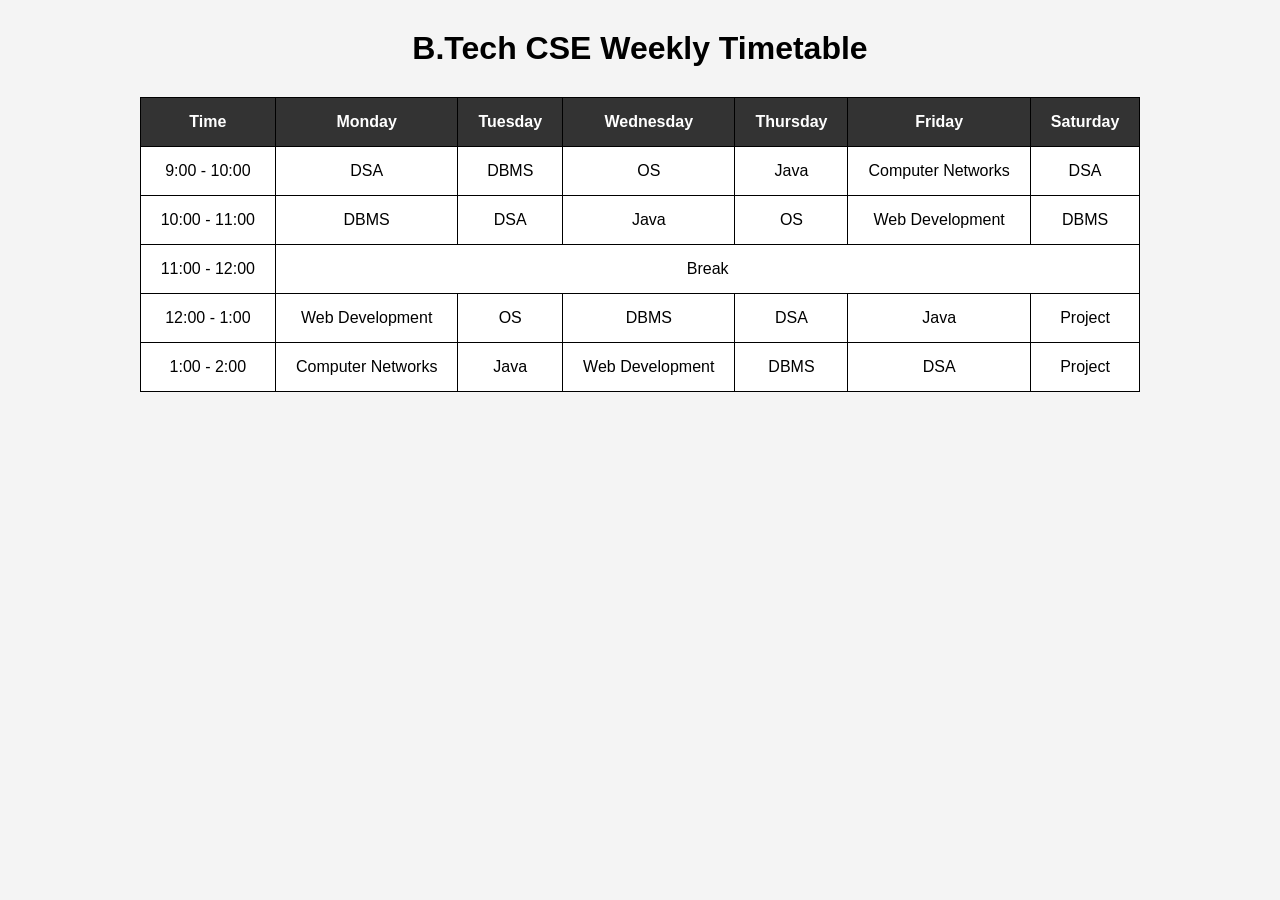
<file: classroom/index.html>
<!DOCTYPE html>
<html lang="en">
<head>
    <meta charset="UTF-8">
    <meta name="viewport" content="width=device-width, initial-scale=1.0">
    <title>B.Tech CSE Timetable</title>
    <link rel="stylesheet" href="style.css">
</head>

<body>

    <h1>B.Tech CSE Weekly Timetable</h1>

    <table>
        <tr>
            <th>Time</th>
            <th>Monday</th>
            <th>Tuesday</th>
            <th>Wednesday</th>
            <th>Thursday</th>
            <th>Friday</th>
            <th>Saturday</th>
        </tr>

        <tr>
            <td>9:00 - 10:00</td>
            <td>DSA</td>
            <td>DBMS</td>
            <td>OS</td>
            <td>Java</td>
            <td>Computer Networks</td>
            <td>DSA</td>
        </tr>

        <tr>
            <td>10:00 - 11:00</td>
            <td>DBMS</td>
            <td>DSA</td>
            <td>Java</td>
            <td>OS</td>
            <td>Web Development</td>
            <td>DBMS</td>
        </tr>

        <tr>
            <td>11:00 - 12:00</td>
            <td colspan="6">Break</td>
        </tr>

        <tr>
            <td>12:00 - 1:00</td>
            <td>Web Development</td>
            <td>OS</td>
            <td>DBMS</td>
            <td>DSA</td>
            <td>Java</td>
            <td>Project</td>
        </tr>

        <tr>
            <td>1:00 - 2:00</td>
            <td>Computer Networks</td>
            <td>Java</td>
            <td>Web Development</td>
            <td>DBMS</td>
            <td>DSA</td>
            <td>Project</td>
        </tr>
    </table>

</body>
</html>
</file>
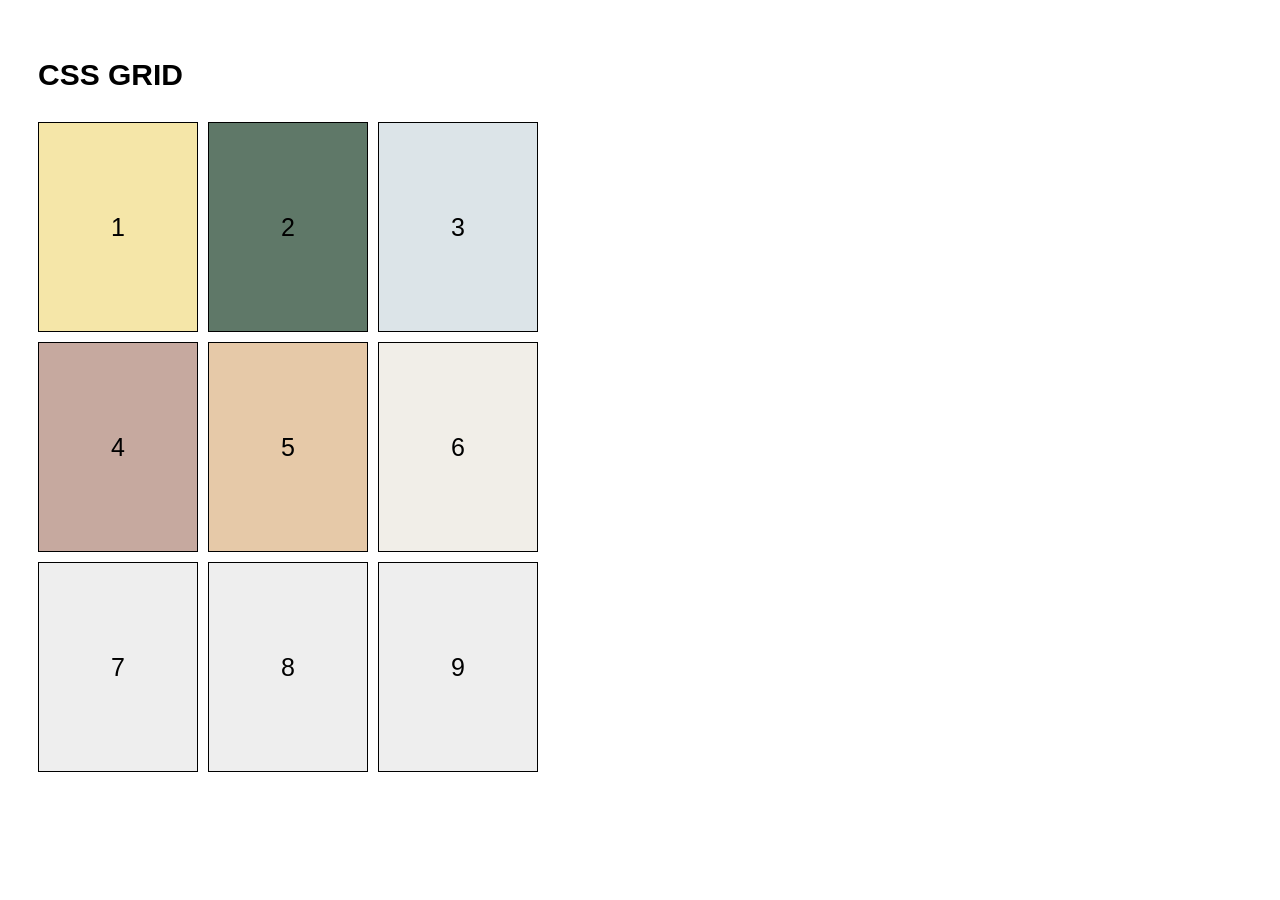
<file: task09/index.html>
<!DOCTYPE html>
<html lang="en">
<head>
    <meta charset="UTF-8">
    <meta name="viewport" content="width=device-width, initial-scale=1.0">
    <title>Document</title>
    <link rel="stylesheet" href="style.css">
</head>
<body>
    <!DOCTYPE html>
<html lang="en">
<head>
    <meta charset="UTF-8">
    <meta name="viewport" content="width=device-width, initial-scale=1.0">
    <title>CSS Grid</title>
    <link rel="stylesheet" href="style.css">
</head>
<body>

    <h1>CSS GRID</h1>

    <div class="grid-container">
        <div class="box box1">1</div>
        <div class="box box2">2</div>
        <div class="box box3">3</div>
        <div class="box box4">4</div>
        <div class="box box5">5</div>
        <div class="box box6">6</div>
        <div class="box box7">7</div>
        <div class="box box8">8</div>
        <div class="box box9">9</div>
    </div>

</body>
</html>
</body>
</html>
</file>
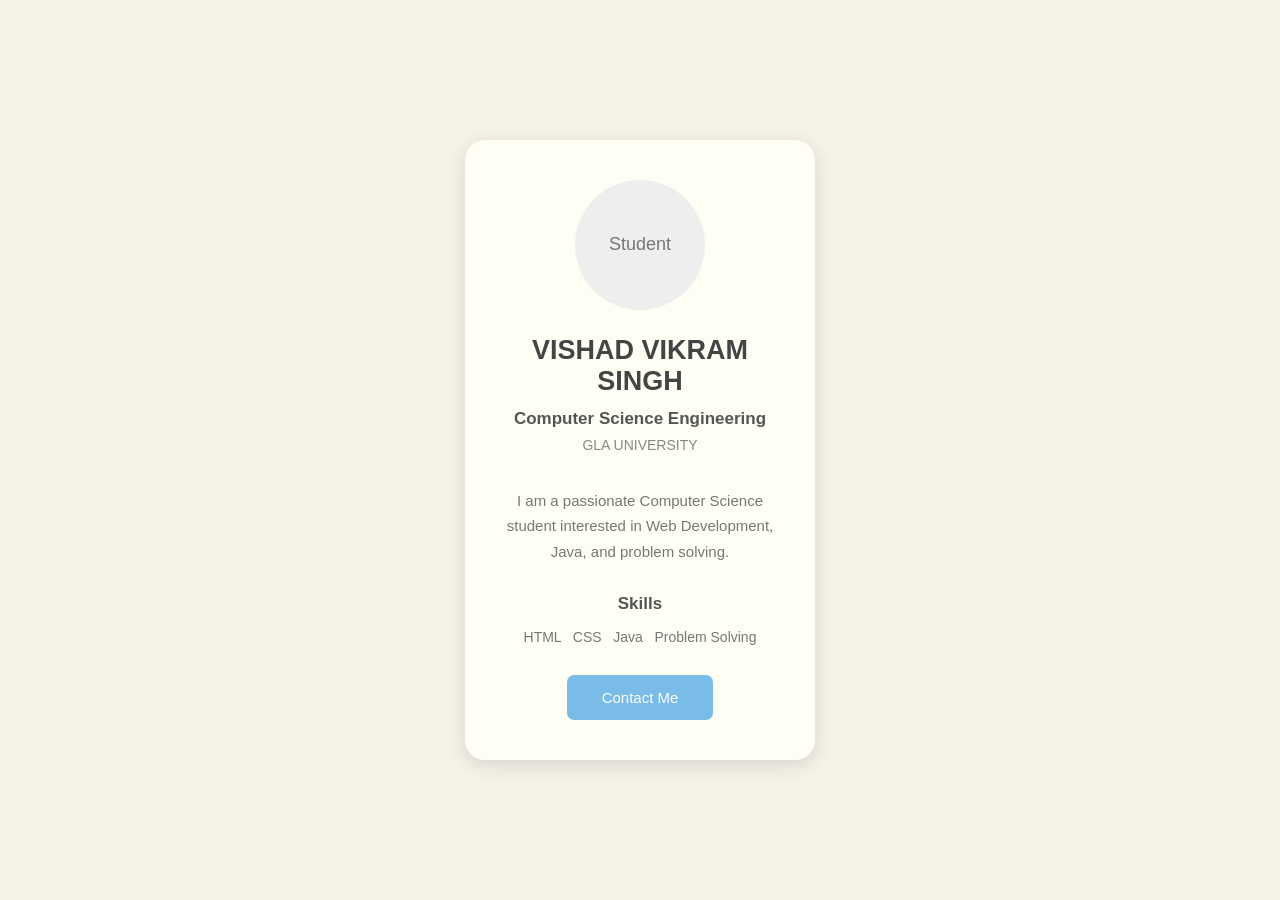
<file: classroom2/cssbox/index.html>
<!DOCTYPE html>
<html lang="en">
<head>
    <meta charset="UTF-8">
    <meta name="viewport" content="width=device-width, initial-scale=1.0">
    <link rel="stylesheet" href="style.css">
    <title>Document</title>
</head>
<body>
    <!DOCTYPE html>
<html lang="en">
<head>
    <meta charset="UTF-8">
    <meta name="viewport" content="width=device-width, initial-scale=1.0">
    <title>Student Profile</title>

    <link rel="stylesheet" href="style.css">
</head>

<body>

    <div class="card">

        <!-- Profile Circle -->
        <div class="profile">
            <span>Student</span>
        </div>

        <!-- Student Information -->
        <h1>VISHAD VIKRAM SINGH</h1>

        <h3>Computer Science Engineering</h3>

        <p class="college">GLA UNIVERSITY</p>

        <p class="about">
            I am a passionate Computer Science student
            interested in Web Development, Java, and
            problem solving.
        </p>

        <!-- Skills -->
        <h3 class="skills-title">Skills</h3>

        <p class="skills">
            HTML&nbsp;&nbsp; CSS&nbsp;&nbsp; Java&nbsp;&nbsp; Problem Solving
        </p>

        <!-- Button -->
        <button>Contact Me</button>

    </div>

</body>
</html>
</body>
</html>
</file>
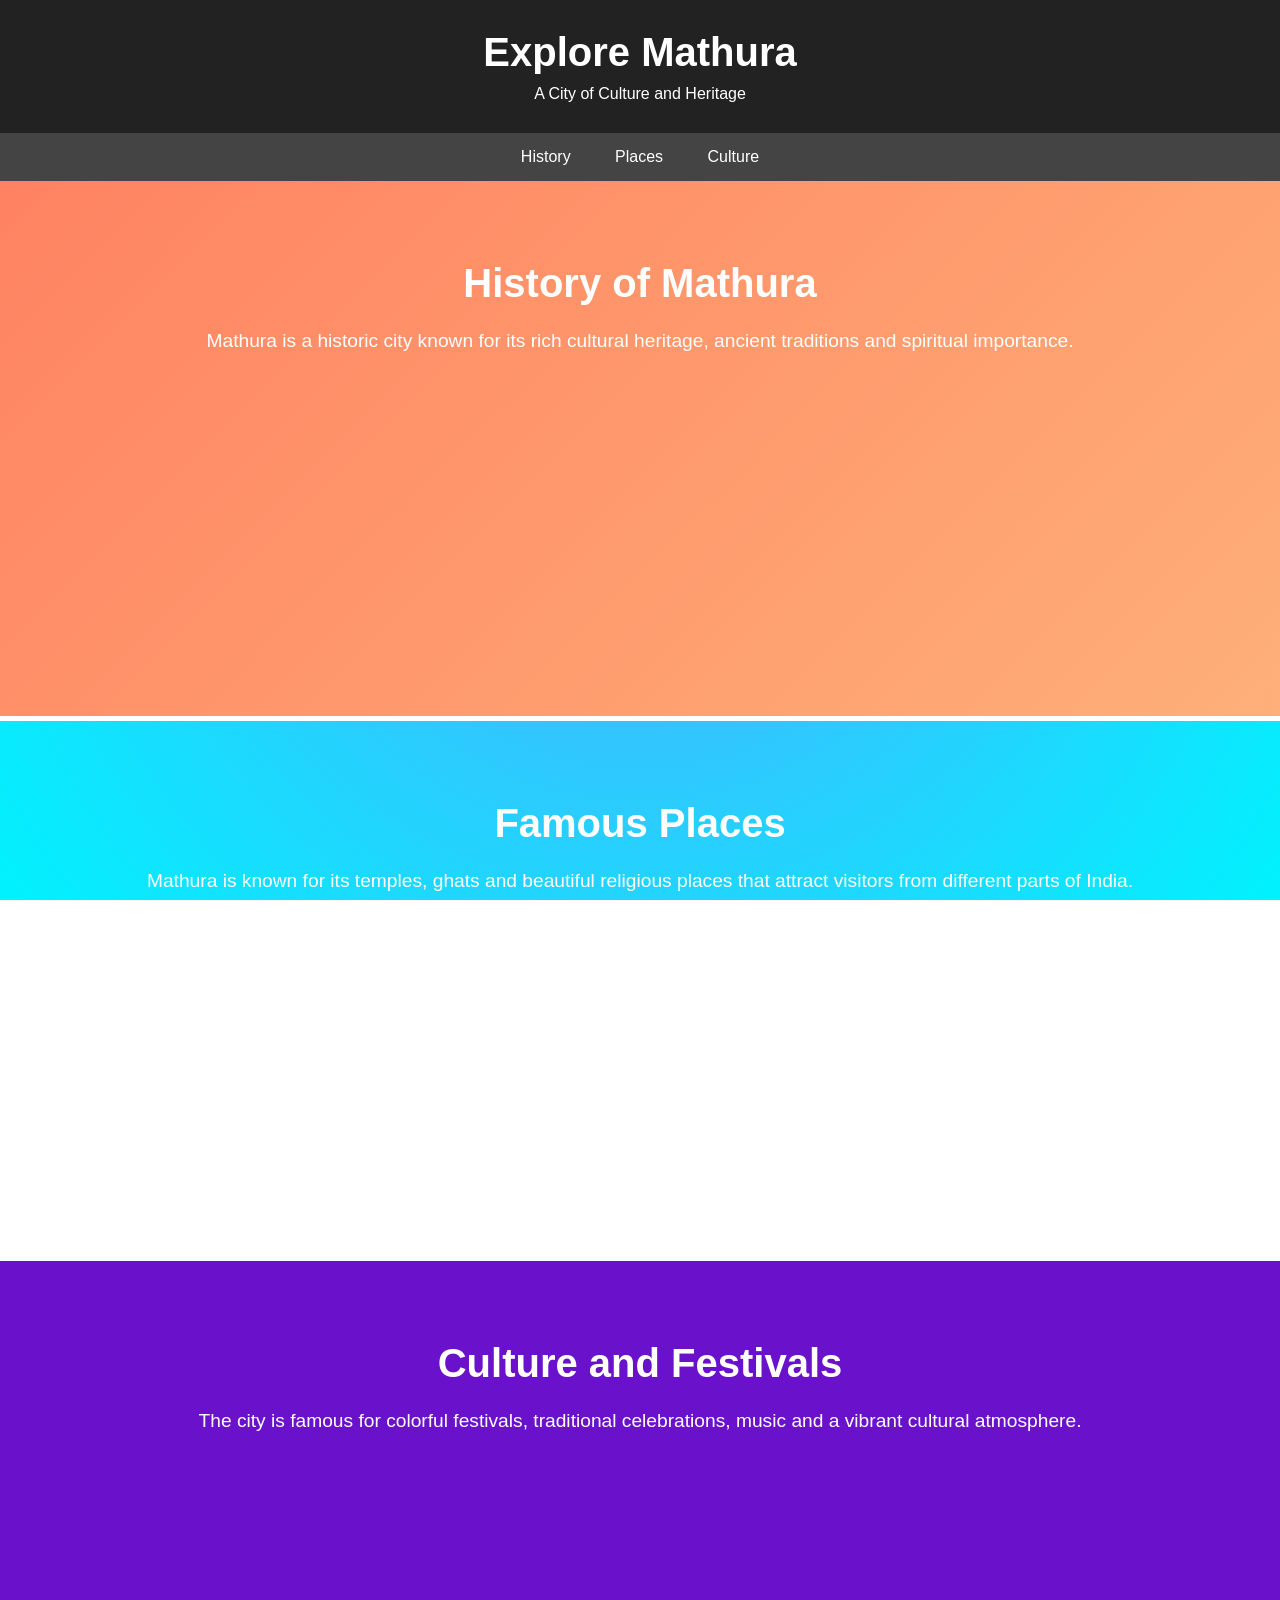
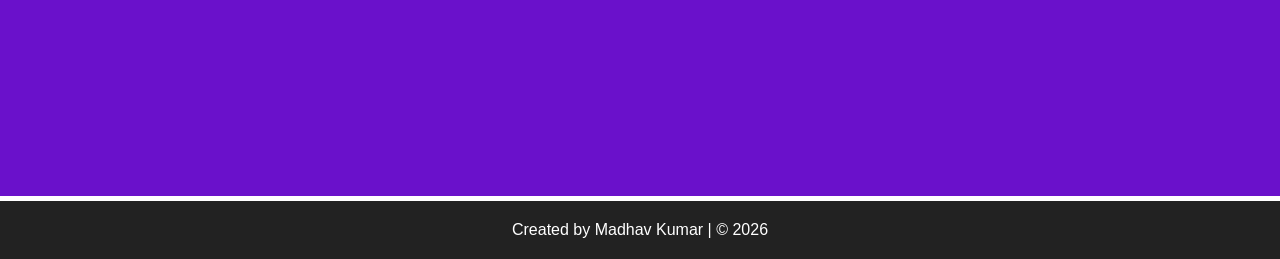
<file: CSS BASICS/q2/index.html>
<!DOCTYPE html>
<html lang="en">
<head>
    <meta charset="UTF-8">
    <meta name="viewport" content="width=device-width, initial-scale=1.0">
    <title>Explore Mathura</title>
    <link rel="stylesheet" href="style.css">
</head>
<body>

    <header>
        <h1>Explore Mathura</h1>
        <p>A City of Culture and Heritage</p>
    </header>

    <nav>
        <a href="#history">History</a>
        <a href="#places">Places</a>
        <a href="#culture">Culture</a>
    </nav>

    <main>

        <section id="history" class="history">
            <h2>History of Mathura</h2>

            <p>
                Mathura is a historic city known for its rich cultural heritage,
                ancient traditions and spiritual importance.
            </p>
        </section>

        <section id="places" class="places">
            <h2>Famous Places</h2>

            <p>
                Mathura is known for its temples, ghats and beautiful religious
                places that attract visitors from different parts of India.
            </p>
        </section>

        <section id="culture" class="culture">
            <h2>Culture and Festivals</h2>

            <p>
                The city is famous for colorful festivals, traditional celebrations,
                music and a vibrant cultural atmosphere.
            </p>
        </section>

    </main>

    <footer>
        <p>Created by Madhav Kumar | © 2026</p>
    </footer>

</body>
</html>
</file>
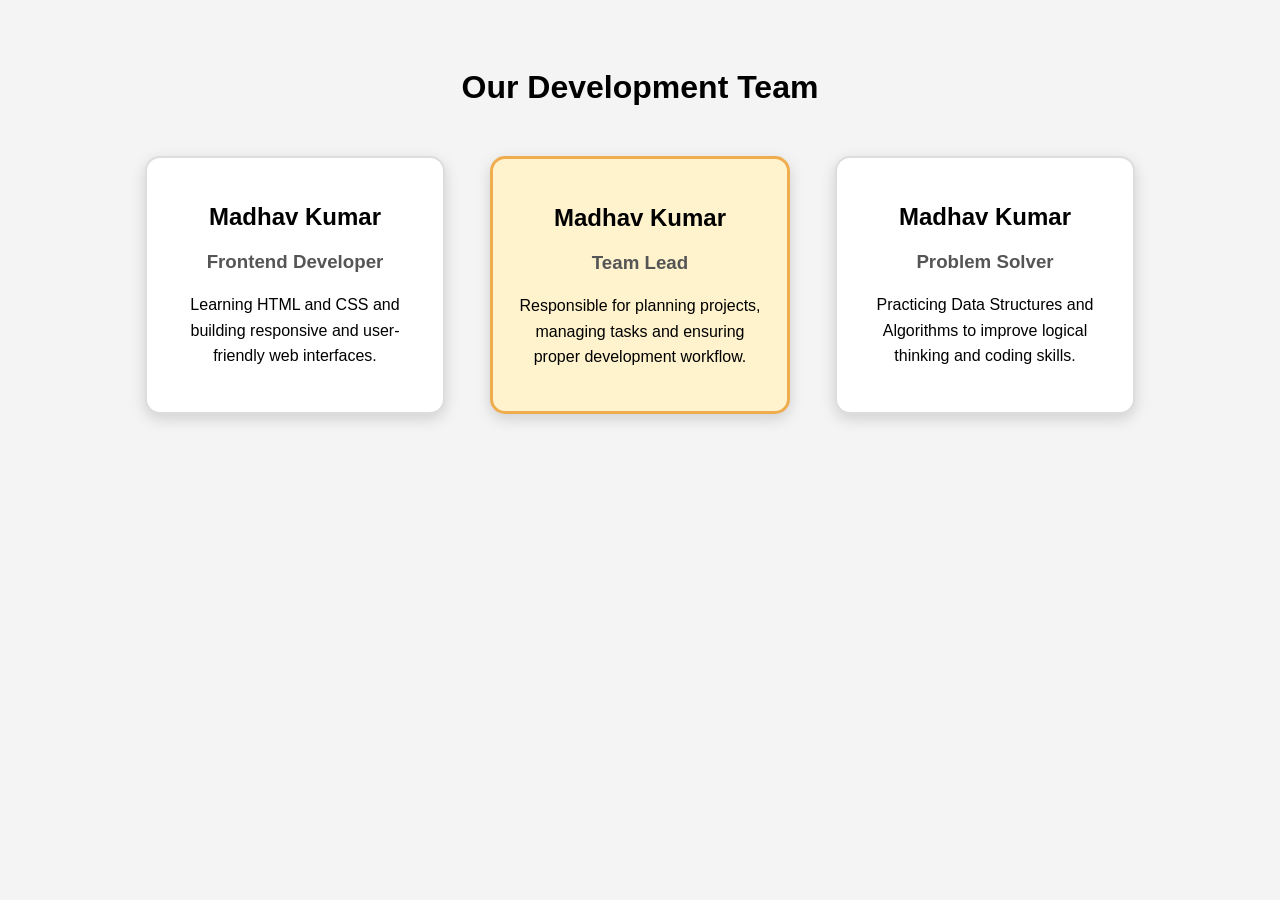
<file: CSS BASICS/q3/index.html>
<!DOCTYPE html>
<html lang="en">
<head>
    <meta charset="UTF-8">
    <meta name="viewport" content="width=device-width, initial-scale=1.0">
    <title>Development Team</title>
    <link rel="stylesheet" href="style.css">
</head>
<body>

    <h1>Our Development Team</h1>

    <div class="team">

        <div class="card">
            <h2>Madhav Kumar</h2>
            <h3>Frontend Developer</h3>

            <p>
                Learning HTML and CSS and building responsive
                and user-friendly web interfaces.
            </p>
        </div>

        <div class="card lead">
            <h2>Madhav Kumar</h2>
            <h3>Team Lead</h3>

            <p>
                Responsible for planning projects, managing tasks
                and ensuring proper development workflow.
            </p>
        </div>

        <div class="card">
            <h2>Madhav Kumar</h2>
            <h3>Problem Solver</h3>

            <p>
                Practicing Data Structures and Algorithms to improve
                logical thinking and coding skills.
            </p>
        </div>

    </div>

</body>
</html>
</file>
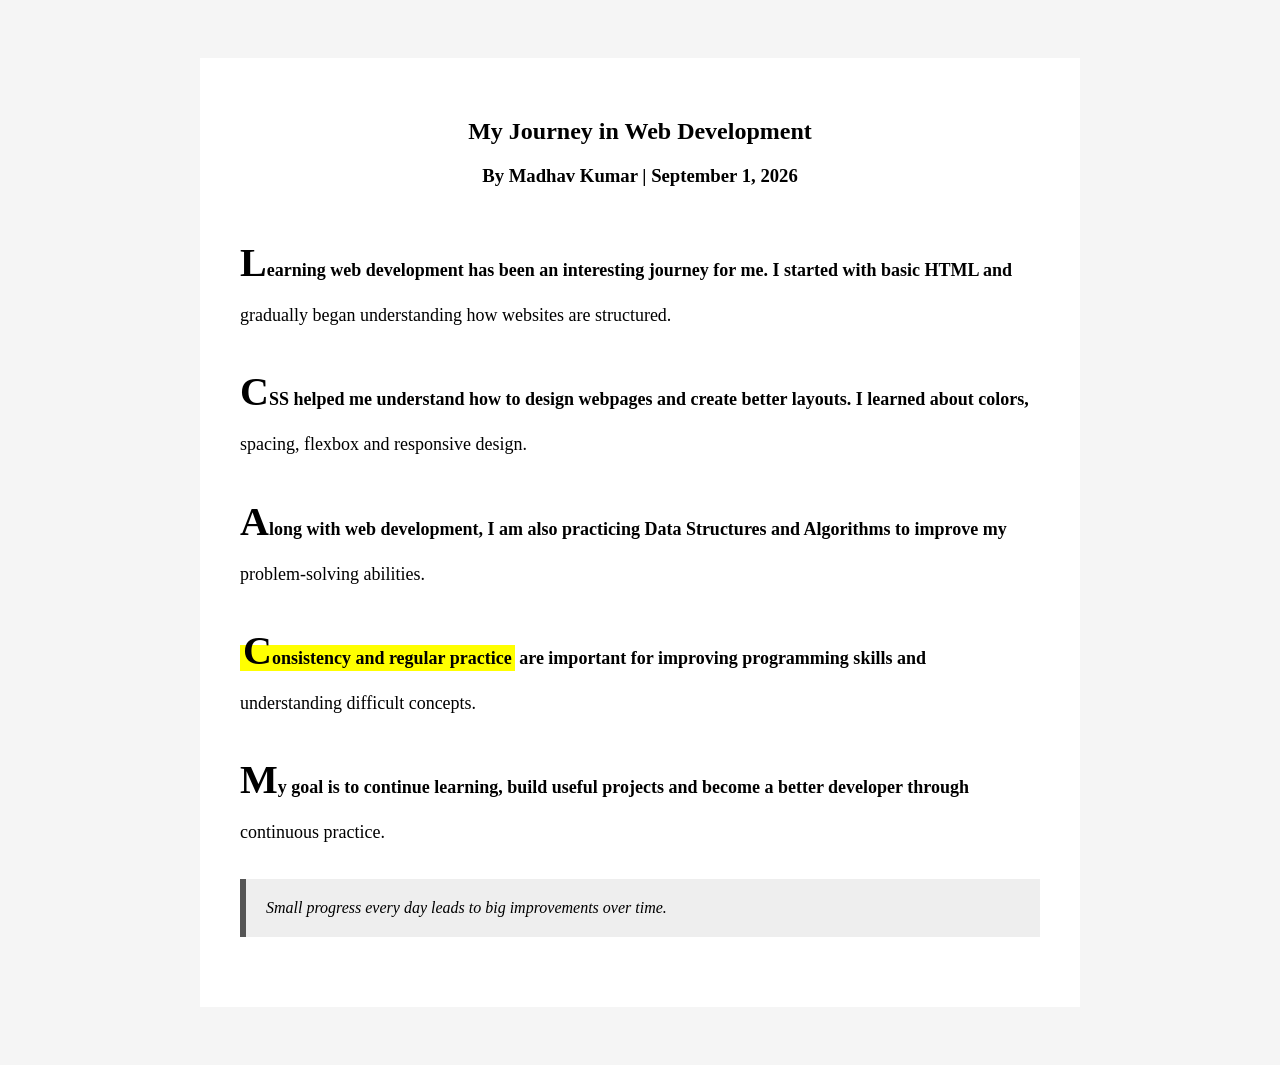
<file: CSS BASICS/q4/index.html>
<!DOCTYPE html>
<html lang="en">
<head>
    <meta charset="UTF-8">
    <meta name="viewport" content="width=device-width, initial-scale=1.0">
    <title>My Journey in Web Development</title>
    <link rel="stylesheet" href="style.css">
</head>
<body>

    <article>

        <header>
            <h1>My Journey in Web Development</h1>
            <h3>By Madhav Kumar | September 1, 2026</h3>
        </header>

        <p>
            Learning web development has been an interesting journey for me.
            I started with basic HTML and gradually began understanding how
            websites are structured.
        </p>

        <p>
            CSS helped me understand how to design webpages and create better
            layouts. I learned about colors, spacing, flexbox and responsive design.
        </p>

        <p>
            Along with web development, I am also practicing Data Structures
            and Algorithms to improve my problem-solving abilities.
        </p>

        <p>
            <mark>Consistency and regular practice</mark> are important for
            improving programming skills and understanding difficult concepts.
        </p>

        <p>
            My goal is to continue learning, build useful projects and become
            a better developer through continuous practice.
        </p>

        <blockquote>
            Small progress every day leads to big improvements over time.
        </blockquote>

    </article>

</body>
</html>
</file>
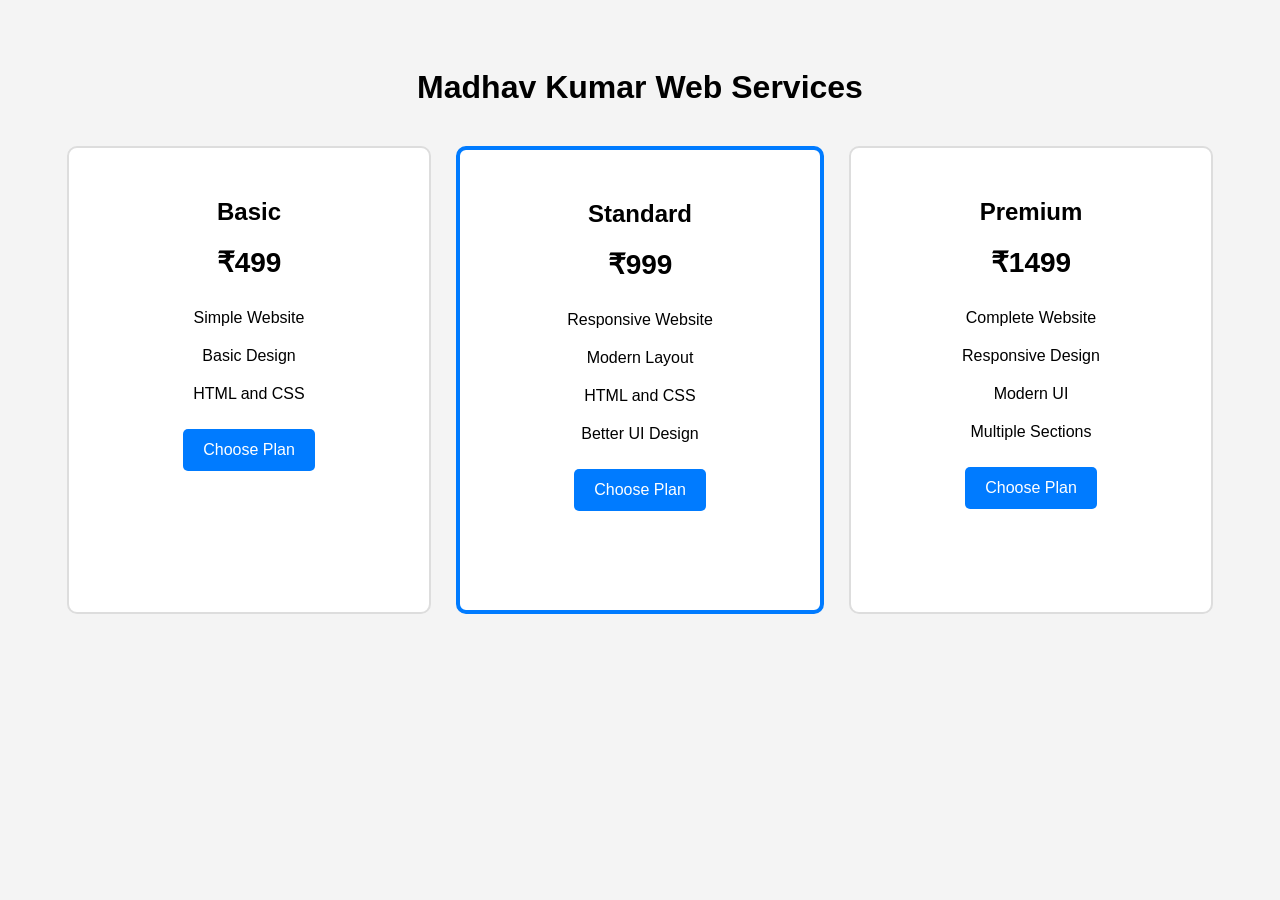
<file: CSS BASICS/q5/index.html>
<!DOCTYPE html>
<html lang="en">
<head>
    <meta charset="UTF-8">
    <meta name="viewport" content="width=device-width, initial-scale=1.0">
    <title>Madhav Web Services</title>
    <link rel="stylesheet" href="style.css">
</head>
<body>

    <h1>Madhav Kumar Web Services</h1>

    <div class="pricing">

        <div class="plan">
            <h2>Basic</h2>

            <div class="price">₹499</div>

            <ul>
                <li>Simple Website</li>
                <li>Basic Design</li>
                <li>HTML and CSS</li>
            </ul>

            <a href="#">Choose Plan</a>
        </div>

        <div class="plan popular">
            <h2>Standard</h2>

            <div class="price">₹999</div>

            <ul>
                <li>Responsive Website</li>
                <li>Modern Layout</li>
                <li>HTML and CSS</li>
                <li>Better UI Design</li>
            </ul>

            <a href="#">Choose Plan</a>
        </div>

        <div class="plan">
            <h2>Premium</h2>

            <div class="price">₹1499</div>

            <ul>
                <li>Complete Website</li>
                <li>Responsive Design</li>
                <li>Modern UI</li>
                <li>Multiple Sections</li>
            </ul>

            <a href="#">Choose Plan</a>
        </div>

    </div>

</body>
</html>
</file>
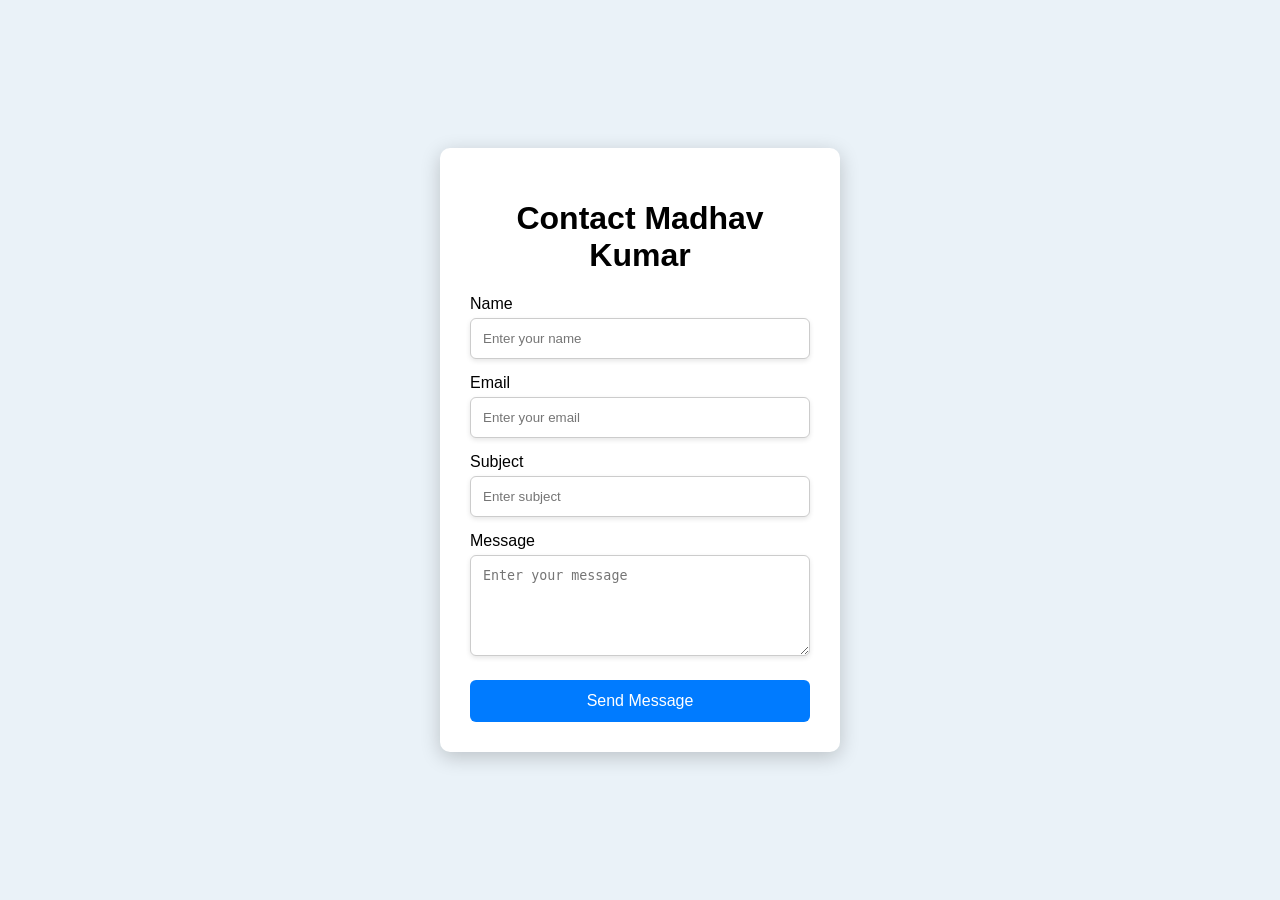
<file: CSS BASICS/q7/index.html>
<!DOCTYPE html>
<html lang="en">
<head>
    <meta charset="UTF-8">
    <meta name="viewport" content="width=device-width, initial-scale=1.0">
    <title>Contact Madhav Kumar</title>
    <link rel="stylesheet" href="style.css">
</head>
<body>

    <form>
        <h1>Contact Madhav Kumar</h1>

        <label for="name">Name</label>
        <input type="text" id="name" placeholder="Enter your name">

        <label for="email">Email</label>
        <input type="email" id="email" placeholder="Enter your email">

        <label for="subject">Subject</label>
        <input type="text" id="subject" placeholder="Enter subject">

        <label for="message">Message</label>
        <textarea id="message" rows="5" placeholder="Enter your message"></textarea>

        <button type="submit">Send Message</button>
    </form>

</body>
</html>
</file>
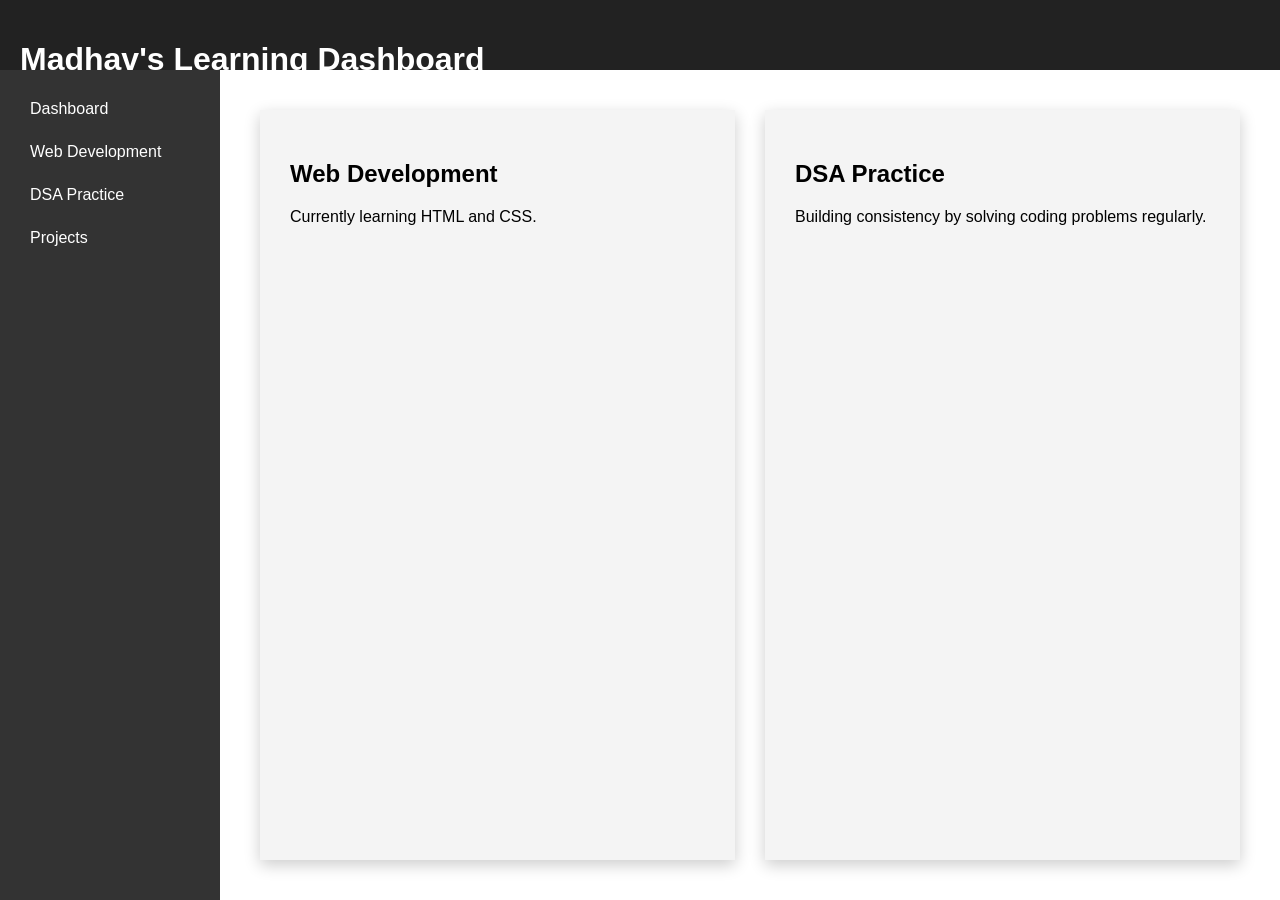
<file: CSS BASICS/q8/index.html>
<!DOCTYPE html>
<html lang="en">
<head>
    <meta charset="UTF-8">
    <meta name="viewport" content="width=device-width, initial-scale=1.0">
    <title>Madhav's Dashboard</title>
    <link rel="stylesheet" href="style.css">
</head>
<body>

    <header>
        <h1>Madhav's Learning Dashboard</h1>
    </header>

    <div class="layout">

        <aside>
            <a href="#">Dashboard</a>
            <a href="#">Web Development</a>
            <a href="#">DSA Practice</a>
            <a href="#">Projects</a>
        </aside>

        <main>

            <div class="box">
                <h2>Web Development</h2>
                <p>Currently learning HTML and CSS.</p>
            </div>

            <div class="box">
                <h2>DSA Practice</h2>
                <p>Building consistency by solving coding problems regularly.</p>
            </div>

        </main>

    </div>

</body>
</html>
</file>
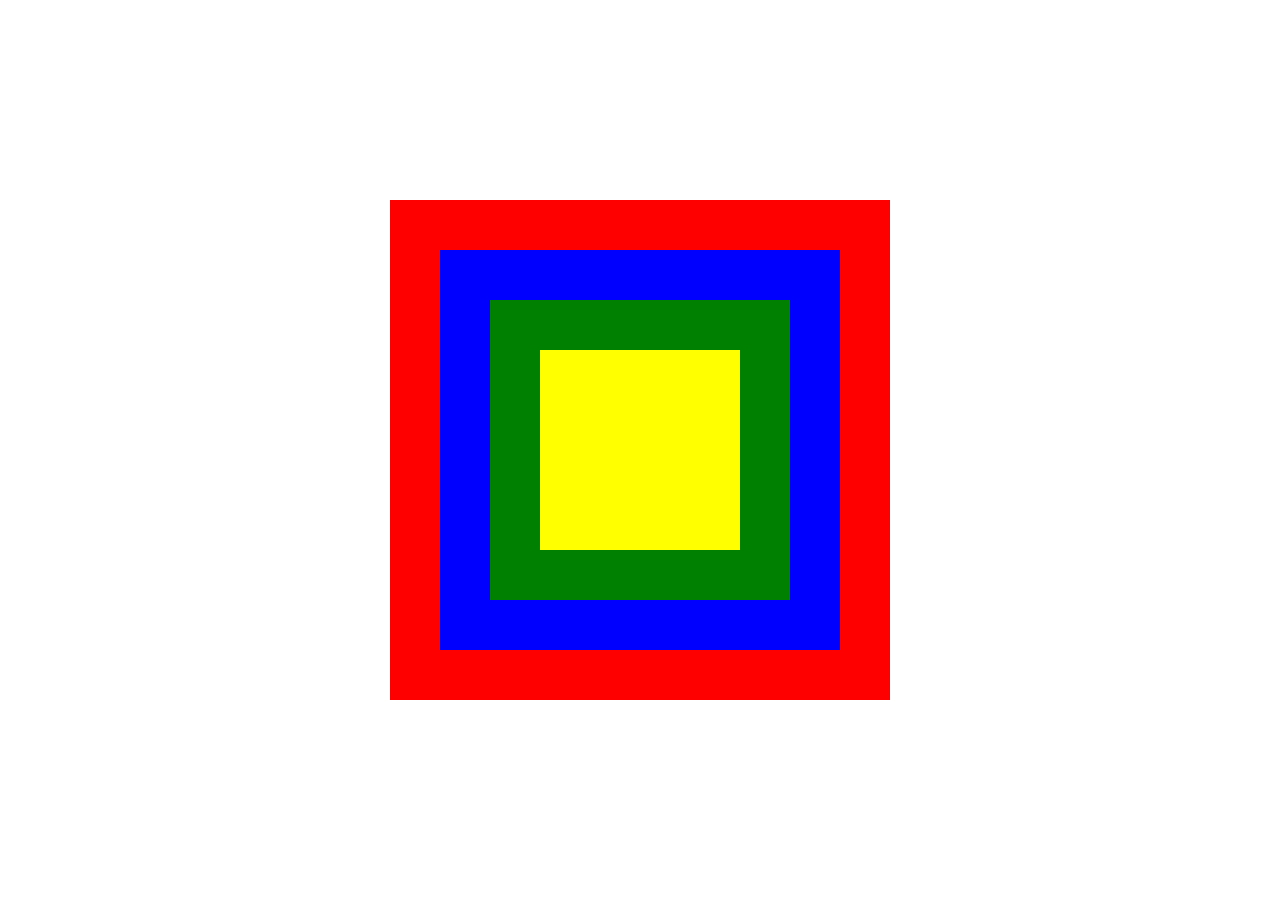
<file: css-class/task 07/index.html>
<!DOCTYPE html>
<html lang="en">
<head>
    <meta charset="UTF-8">
    <meta name="viewport" content="width=device-width, initial-scale=1.0">
    <title>Nested Boxes</title>

    <link rel="stylesheet" href="style.css">
</head>
<body>

    <div class="box box1">
        <div class="box box2">
            <div class="box box3">
                <div class="box box4">
                </div>
            </div>
        </div>
    </div>

</body>
</html>
</file>
<file: classroom/style.css>
body {
    font-family: Arial, sans-serif;
    text-align: center;
    background-color: #f4f4f4;
}

h1 {
    margin: 30px;
}

table {
    margin: auto;
    border-collapse: collapse;
    background-color: white;
}

th, td {
    border: 1px solid black;
    padding: 15px 20px;
}

th {
    background-color: #333;
    color: white;
}

td {
    background-color: #fff;
}
</file>
<file: task09/style.css>
body {
    font-family: Arial, sans-serif;
    padding: 30px;
}

h1 {
    font-size: 30px;
    margin-bottom: 30px;
}

.grid-container {
    width: 500px;
    height: 650px;

    display: grid;

    grid-template-columns: repeat(3, 1fr);
    grid-template-rows: repeat(3, 1fr);

    gap: 10px;
}

.box {
    border: 1px solid black;
    display: flex;
    justify-content: center;
    align-items: center;
    font-size: 25px;
}

.box1 {
    background-color: #f5e6a8;
}

.box2 {
    background-color: #5f7868;
}

.box3 {
    background-color: #dce4e8;
}

.box4 {
    background-color: #c6a99f;
}

.box5 {
    background-color: #e6c9a8;
}

.box6 {
    background-color: #f1eee8;
}

.box7 {
    background-color: #eeeeee;
}

.box8 {
    background-color: #eeeeee;
}

.box9 {
    background-color: #eeeeee;
}
</file>
<file: classroom2/cssbox/style.css>
* {
    margin: 0;
    padding: 0;
    box-sizing: border-box;
}

body {
    background-color: #f5f3e8;
    font-family: Arial, sans-serif;

    display: flex;
    justify-content: center;
    align-items: center;

    min-height: 100vh;
}

.card {
    width: 350px;
    min-height: 600px;

    background-color: #fffef5;

    border-radius: 20px;

    padding: 40px 30px;

    text-align: center;

    box-shadow: 0 5px 20px rgba(0, 0, 0, 0.12);
}

/* Circle */
.profile {
    width: 130px;
    height: 130px;

    border-radius: 50%;

    background-color: #eeeeee;

    margin: 0 auto 25px;

    display: flex;
    justify-content: center;
    align-items: center;

    color: #777;
    font-size: 18px;
}

/* Name */
.card h1 {
    font-size: 27px;
    color: #444;

    margin-bottom: 12px;
}

/* Course */
.card h3 {
    font-size: 17px;
    color: #555;

    margin-bottom: 8px;
}

/* College */
.college {
    color: #888;
    font-size: 14px;

    margin-bottom: 35px;
}

/* About */
.about {
    color: #777;

    font-size: 15px;
    line-height: 1.7;

    margin-bottom: 30px;
}

/* Skills */
.skills-title {
    margin-bottom: 15px !important;
}

.skills {
    color: #777;

    font-size: 14px;

    margin-bottom: 30px;
}

/* Button */
button {
    background-color: #79bce8;

    color: white;

    border: none;

    padding: 14px 35px;

    border-radius: 7px;

    font-size: 15px;

    cursor: pointer;
}

button:hover {
    background-color: #5da7d8;
}
</file>
<file: CSS BASICS/q2/style.css>
* {
    margin: 0;
    padding: 0;
    box-sizing: border-box;
}

body {
    font-family: Arial, sans-serif;
}

header {
    background-color: #222;
    color: white;
    text-align: center;
    padding: 30px;
}

header h1 {
    font-size: 2.5rem;
}

header p {
    margin-top: 10px;
}

nav {
    background-color: #444;
    text-align: center;
    padding: 15px;
}

nav a {
    color: white;
    text-decoration: none;
    margin: 20px;
}

section {
    min-height: 60vh;
    padding: 80px 10%;
    color: white;
    text-align: center;
    border-bottom: 5px solid white;
}

.history {
    background: linear-gradient(135deg, #ff7e5f, #feb47b);
    background-attachment: fixed;
}

.places {
    background: radial-gradient(circle, #4facfe, #00f2fe);
    background-attachment: fixed;
}

.culture {
    background-color: #6a11cb;
}

h2 {
    font-size: 2.5rem;
    font-weight: bold;
    margin-bottom: 20px;
}

section p {
    font-size: 1.2rem;
    line-height: 1.6;
}

footer {
    background-color: #222;
    color: white;
    text-align: center;
    padding: 20px;
}
</file>
<file: CSS BASICS/q3/style.css>
* {
    box-sizing: border-box;
}

body {
    font-family: Arial, sans-serif;
    background-color: #f4f4f4;
    text-align: center;
    padding: 40px;
}

.team {
    display: flex;
    justify-content: center;
    gap: 25px;
    margin-top: 40px;
}

.card {
    width: 300px;
    min-height: 250px;
    padding: 25px;
    margin: 10px;
    background-color: white;
    border: 2px solid #ddd;
    border-radius: 15px;
    box-shadow: 0 5px 15px rgba(0, 0, 0, 0.15);
}

.card h3 {
    color: #555;
}

.card p {
    line-height: 1.6;
}

.lead {
    background-color: #fff3cd;
    border: 3px solid #f0ad4e;
}

@media (max-width: 600px) {
    .team {
        flex-direction: column;
        align-items: center;
    }
}
</file>
<file: CSS BASICS/q4/style.css>
body {
    font-family: Georgia, serif;
    background-color: #f5f5f5;
    padding: 50px;
}

article {
    max-width: 800px;
    margin: auto;
    background-color: white;
    padding: 40px;
}

header {
    text-align: center;
    margin-bottom: 40px;
}

p {
    font-size: 18px;
    line-height: 1.8;
    margin-bottom: 25px;
}

p::first-letter {
    font-size: 40px;
    font-weight: bold;
}

p::first-line {
    font-weight: bold;
}

mark {
    background-color: yellow;
    padding: 3px;
}

blockquote {
    background-color: #eee;
    border-left: 6px solid #555;
    padding: 20px;
    margin: 30px 0;
    font-style: italic;
}
</file>
<file: CSS BASICS/q5/style.css>
body {
    font-family: Arial, sans-serif;
    background-color: #f4f4f4;
    text-align: center;
    padding: 40px;
}

.pricing {
    display: flex;
    justify-content: center;
    gap: 25px;
    margin-top: 40px;
}

.plan {
    width: 300px;
    min-height: 400px;
    padding: 30px;
    background-color: white;
    border: 2px solid #ddd;
    border-radius: 10px;
    transition: 0.3s;
}

.plan:hover {
    transform: scale(1.05);
    background-color: #f0f8ff;
}

.popular {
    border: 4px solid #007bff;
}

.price {
    font-size: 28px;
    font-weight: bold;
    margin: 20px;
}

ul {
    list-style: none;
    padding: 0;
}

li {
    padding: 10px;
}

a {
    display: inline-block;
    background-color: #007bff;
    color: white;
    padding: 12px 20px;
    text-decoration: none;
    border-radius: 5px;
}

@media (max-width: 700px) {
    .pricing {
        flex-direction: column;
        align-items: center;
    }
}
</file>
<file: CSS BASICS/q7/style.css>
* {
    box-sizing: border-box;
}

body {
    margin: 0;
    min-height: 100vh;
    display: flex;
    justify-content: center;
    align-items: center;
    font-family: Arial, sans-serif;
    background-color: #eaf2f8;
}

form {
    width: 400px;
    padding: 30px;
    background-color: white;
    border-radius: 10px;
    box-shadow: 0 5px 20px rgba(0, 0, 0, 0.2);
}

h1 {
    text-align: center;
}

label {
    display: block;
    margin-top: 15px;
}

input,
textarea {
    width: 100%;
    padding: 12px;
    margin-top: 5px;
    border: 1px solid #ccc;
    border-radius: 6px;
    box-shadow: 0 2px 5px rgba(0, 0, 0, 0.1);
}

input:focus,
textarea:focus {
    border-color: #007bff;
    outline: none;
}

button {
    width: 100%;
    padding: 12px;
    margin-top: 20px;
    border: none;
    border-radius: 6px;
    background-color: #007bff;
    color: white;
    font-size: 16px;
}
</file>
<file: CSS BASICS/q8/style.css>
* {
    box-sizing: border-box;
}

body {
    margin: 0;
    font-family: Arial, sans-serif;
}

header {
    position: fixed;
    top: 0;
    width: 100%;
    height: 70px;
    padding: 20px;
    background-color: #222;
    color: white;
    z-index: 1;
}

.layout {
    display: flex;
    margin-top: 70px;
}

aside {
    width: 220px;
    min-height: calc(100vh - 70px);
    background-color: #333;
    padding: 30px;
}

aside a {
    display: block;
    color: white;
    text-decoration: none;
    margin-bottom: 25px;
}

main {
    flex: 1;
    padding: 40px;
    display: flex;
    gap: 30px;
}

.box {
    flex: 1;
    padding: 30px;
    background-color: #f4f4f4;
    box-shadow: 0 5px 15px rgba(0, 0, 0, 0.2);
}

@media (max-width: 600px) {
    .layout {
        flex-direction: column;
    }

    aside {
        width: 100%;
        min-height: auto;
    }

    main {
        flex-direction: column;
    }
}
</file>
<file: css-class/task 07/style.css>
body {
    margin: 0;
    height: 100vh;

    display: flex;
    justify-content: center;
    align-items: center;
}

.box1 {
    width: 500px;
    height: 500px;
    background-color: red;

    display: flex;
    justify-content: center;
    align-items: center;
}

.box2 {
    width: 400px;
    height: 400px;
    background-color: blue;

    display: flex;
    justify-content: center;
    align-items: center;
}

.box3 {
    width: 300px;
    height: 300px;
    background-color: green;

    display: flex;
    justify-content: center;
    align-items: center;
}

.box4 {
    width: 200px;
    height: 200px;
    background-color: yellow;
}
</file>
